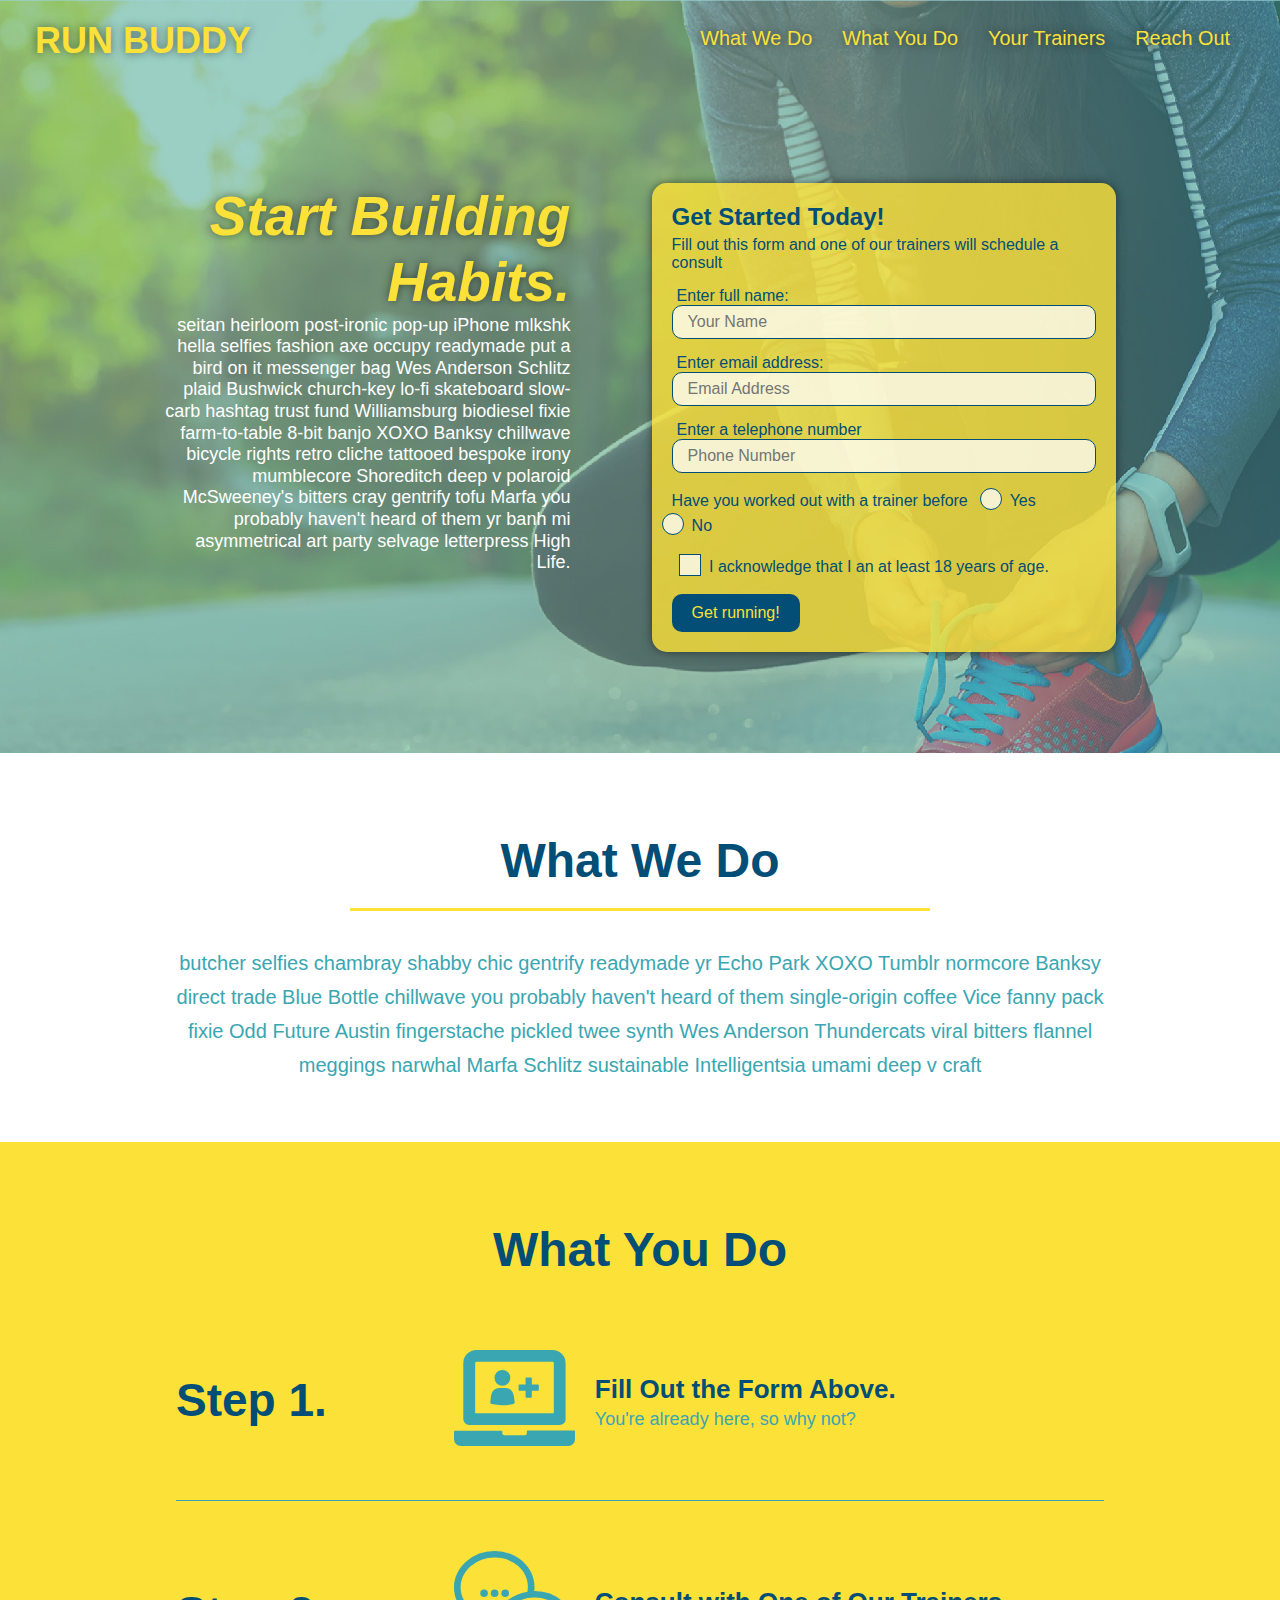
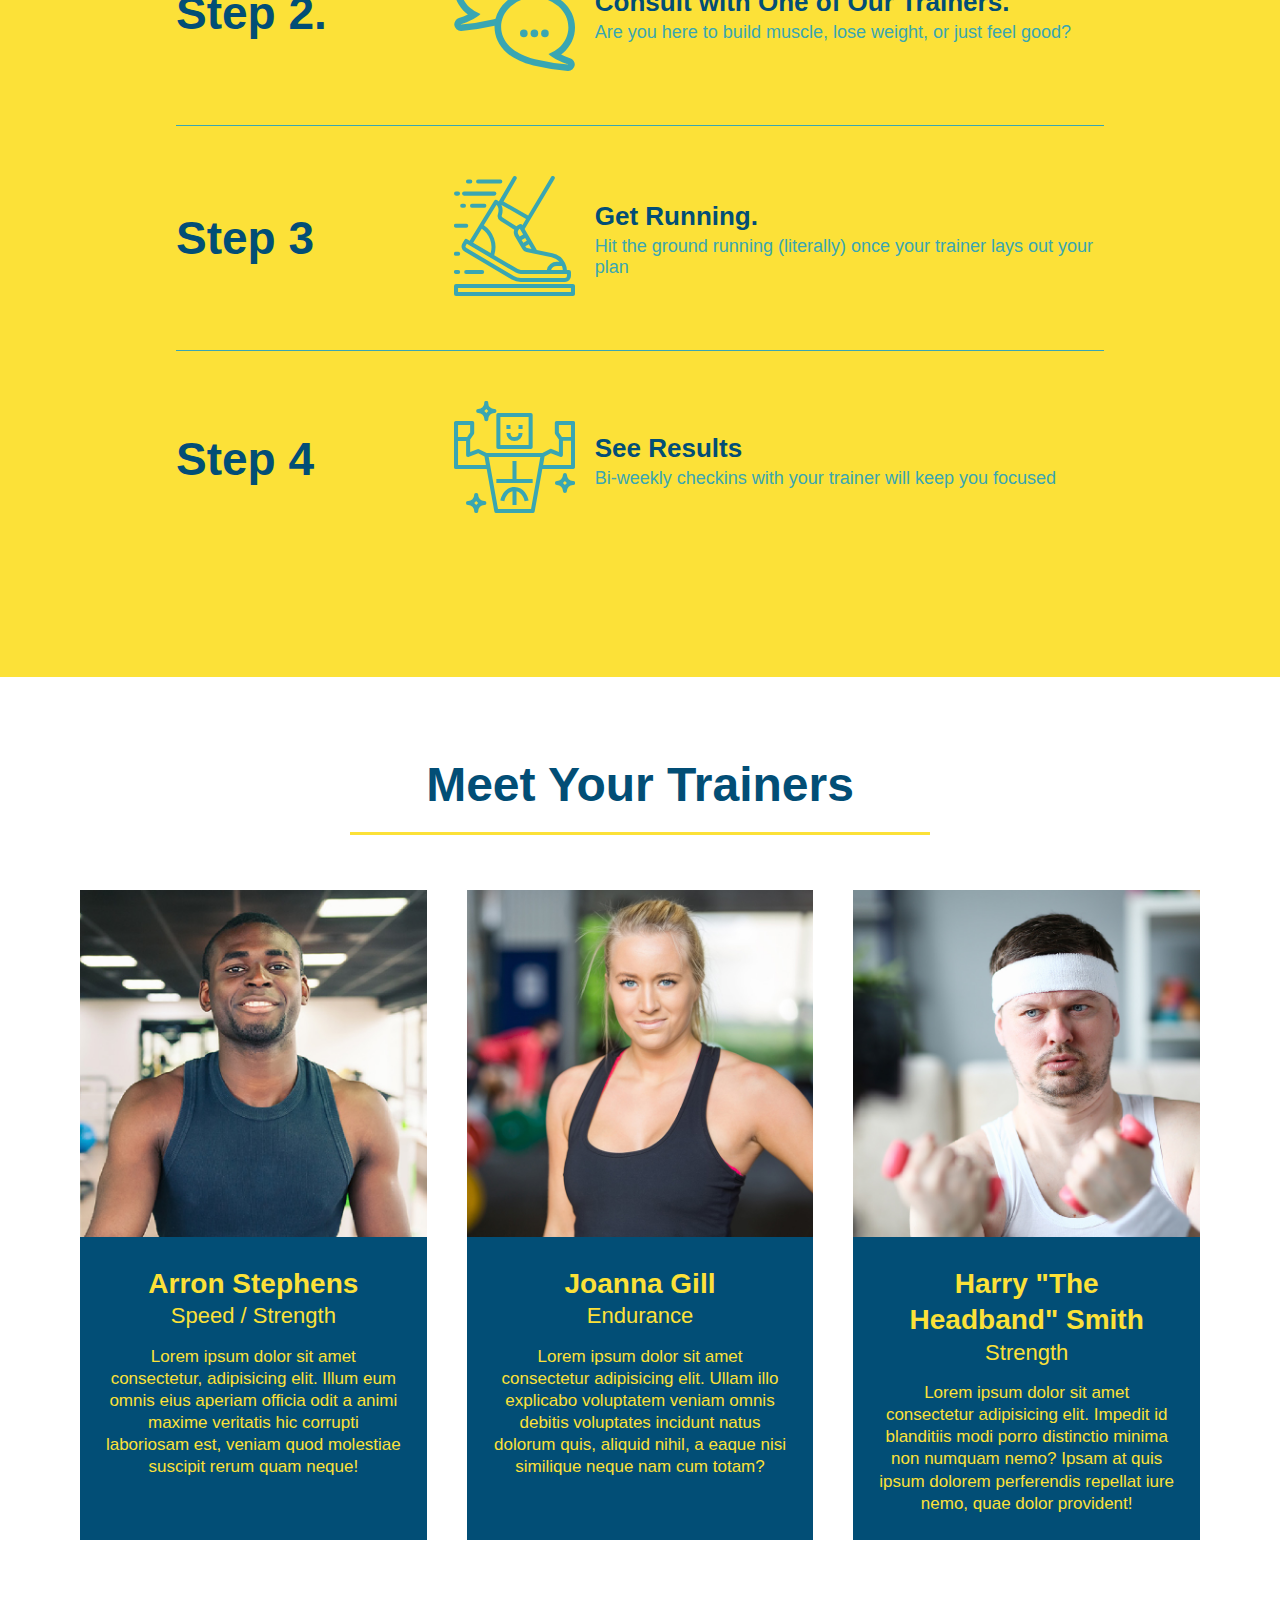
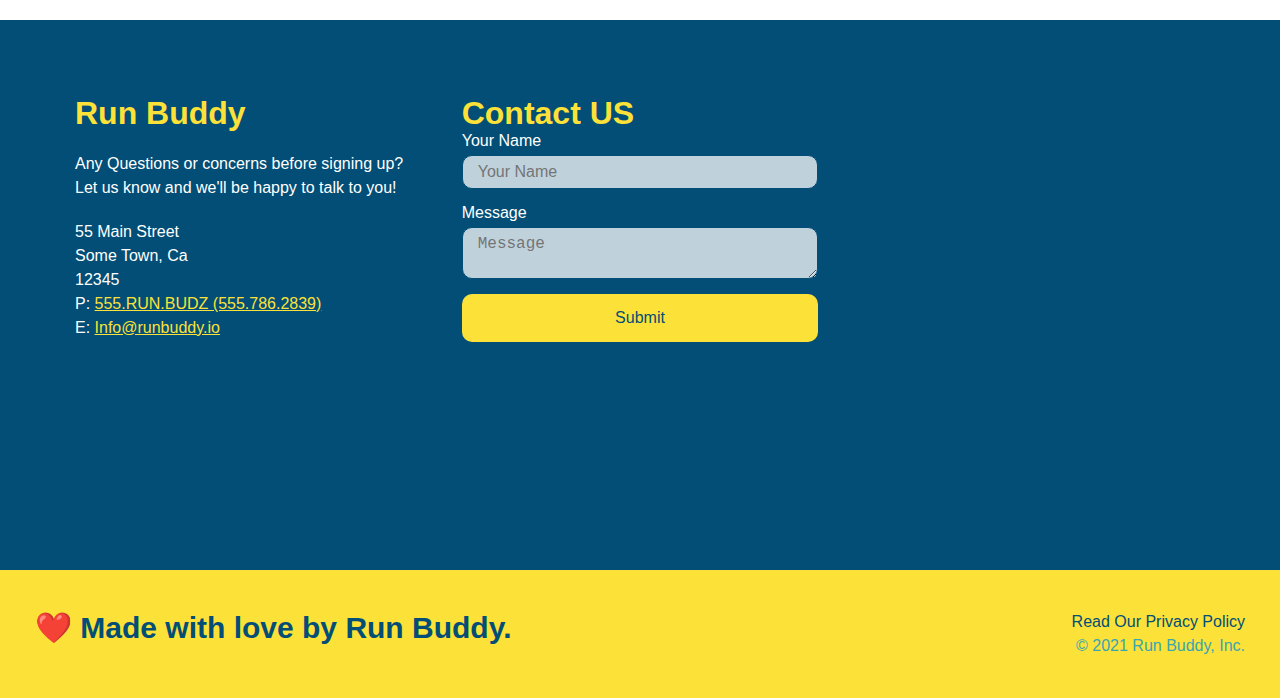
<file: index.html>
<!DOCTYPE html>
<html lang='en-us'>

<head>
    <meta charset="UTF-8" name="viewport" width="device-width" initial-scale="1.0" />
    <title>Run Buddy</title>
    <link rel="stylesheet" href="./assets/css/style.css" />
</head>

<body>
    <header>
        <h1>
            <a href="./index.html">RUN BUDDY</a>
        </h1>
        <nav>
            <ul>
                <li>
                    <a href="#what-we-do">What We Do</a>
                </li>
                <li>
                    <a href="#what-you-do">What You Do</a>
                </li>
                <li>
                    <a href="#your-trainers">Your Trainers</a>
                </li>
                <li>
                    <a href="#reach-out">Reach Out</a>
                </li>
            </ul>
        </nav>
    </header>
    <section class="hero">
        <div class="hero-form">
            <h3>Get Started Today!</h3>
            <p>Fill out this form and one of our trainers will schedule a consult</p>
            <form>
                <label for="name">Enter full name:</label>
                <input type="text" placeholder="Your Name" name="name" id="name" class="form-input" />
                <label for="email">Enter email address:</label>
                <input type="email" placeholder="Email Address" name="email" id="email" class="form-input" />
                <label for="phone">Enter a telephone number</label>
                <input type="tel" placeholder="Phone Number" name="phone" id="phone" class="form-input" />
                <p>
                    Have you worked out with a trainer before
                    <span class="radio-wrapper">
                        <input type="radio" name="trainer-confirm" id="trainer-yes" />
                        <label for="trainer-yes">Yes</label>
                    </span>
                    <span class="radio-wrapper">
                        <input type="radio" name="trainer-confirm" id="trainer-no" />
                        <label for="trainer-yes">No</label>
                    </span>
                </p>
                <p>
                    <span class="checkbox-wrapper">
                        <input type="checkbox" name="age-confirm" id="checkbox" />
                        <label for="checkbox"> I acknowledge that I an at least 18 years of age.</label>
                    </span>
                </p>
                <button type="submit">Get running!</button>
            </form>
        </div>
        <div class="hero-cta">
            <h2>Start Building Habits.</h2>
            <p>
                seitan heirloom post-ironic pop-up iPhone mlkshk hella selfies fashion axe occupy readymade put a bird
                on it messenger bag Wes Anderson Schlitz plaid Bushwick church-key lo-fi skateboard slow-carb hashtag
                trust fund Williamsburg biodiesel fixie farm-to-table 8-bit banjo XOXO Banksy chillwave bicycle rights
                retro cliche tattooed bespoke irony mumblecore Shoreditch deep v polaroid McSweeney's bitters cray
                gentrify tofu Marfa you probably haven't heard of them yr banh mi asymmetrical art party selvage
                letterpress High Life.
            </p>
        </div>
    </section>
    <section id="what-we-do" class="intro">
        <div class="flex-row">
            <h2 class="section-title primary border">What We Do</h2>
        </div>
        <div>
            <p>
                butcher selfies chambray shabby chic gentrify readymade yr Echo Park XOXO Tumblr normcore Banksy direct
                trade Blue Bottle chillwave you probably haven't heard of them single-origin coffee Vice fanny pack
                fixie
                Odd Future Austin fingerstache pickled twee synth Wes Anderson Thundercats viral bitters flannel
                meggings
                narwhal Marfa Schlitz sustainable Intelligentsia umami deep v craft
            </p>
        </div>
    </section>
    <section id="what-you-do" class="steps">
        <h2 class="section-title secondary border">What You Do</h2>

        <div class="step">
            <h3>Step 1.</h3>
            <div class="step-info">
                <div class="step-img">
                    <img src="./assets/images/step-1.svg" alt="Fill form" />
                </div>
                <div class="step-text">
                    <h4>Fill Out the Form Above.</h4>
                    <p>You're already here, so why not?</p>
                </div>
            </div>
        </div>

        <div class="step">
            <h3>Step 2.</h3>
            <div class="step-info">
                <div class="step-img">
                    <img src="./assets/images/step-2.svg" alt="Consult trainers" />
                </div>
                <div class="step-text">
                    <h4>Consult with One of Our Trainers.</h4>
                    <p>Are you here to build muscle, lose weight, or just feel good?</p>
                </div>
            </div>
        </div>

        <div class="step">
            <h3>Step 3</h3>
            <div class="step-info">
                <div class="step-img">
                    <img src="./assets/images/step-3.svg" alt="get running" />
                </div>
                <div class="step-text">
                    <h4>Get Running.</h4>
                    <p>Hit the ground running (literally) once your trainer lays out your plan</p>
                </div>
            </div>
        </div>

        <div class="step">
            <h3>Step 4</h3>
            <div class="step-info">
                <div class="step-img">
                    <img src="./assets/images/step-4.svg" alt="see results" />
                </div>
                <div class="step-text">
                    <h4>See Results</h4>
                    <p>Bi-weekly checkins with your trainer will keep you focused</p>
                </div>
            </div>
        </div>
    </section>
    <section id="your-trainers">
        <h2 class="section-title primary-border">
            Meet Your Trainers
        </h2>
        <div class="trainers">
            <article class="trainer">
                <img src="./assets/images/trainer-1.jpg" alt="Arron Stephens in workout cloths" />
                <div class="trainer-bio">
                    <h3 class="trainer-name">Arron Stephens</h3>
                    <h4 class="trainer-role">Speed / Strength</h4>
                    <p>
                        Lorem ipsum dolor sit amet consectetur, adipisicing elit. Illum eum omnis eius aperiam officia
                        odit a
                        animi maxime veritatis hic corrupti laboriosam est, veniam quod molestiae suscipit rerum quam
                        neque!
                    </p>
                </div>
            </article>
            <article class="trainer">
                <img src="./assets/images/trainer-2.jpg" alt="Joana Gill posing post workout" />
                <div class="trainer-bio">
                    <h3 class="trainer-name">Joanna Gill</h3>
                    <h4 class="trainer-role">Endurance</h4>
                    <p>
                        Lorem ipsum dolor sit amet consectetur adipisicing elit. Ullam illo explicabo voluptatem veniam
                        omnis debitis voluptates incidunt natus dolorum quis, aliquid nihil, a eaque nisi similique
                        neque
                        nam cum totam?
                    </p>
                </div>
            </article>
            <article class="trainer">
                <img src="./assets/images/trainer-3.jpg" alt="Harry Smith instructing strength class" />
                <div class="trainer-bio">
                    <h3 class="trainer-name">Harry "The Headband" Smith</h3>
                    <h4 class="trainer-role">Strength</h4>
                    <p>
                        Lorem ipsum dolor sit amet consectetur adipisicing elit. Impedit id blanditiis modi porro
                        distinctio
                        minima non numquam nemo? Ipsam at quis ipsum dolorem perferendis repellat iure nemo, quae dolor
                        provident!
                    </p>
                </div>
            </article>
        </div>
    </section>
    <section id="reach-out" class="contact">
        <div class="contact-info">
            <div>
                <h3>Run Buddy</h3>
                <p>
                    Any Questions or concerns before signing up?
                    <br />
                    Let us know and we'll be happy to talk to you!
                </p>

                <address>
                    55 Main Street <br />
                    Some Town, Ca <br />
                    12345 <br />
                    P: <a href="555.786.2839">555.RUN.BUDZ (555.786.2839)</a><br />
                    E: <a href="mailto:info@runbuddy.io">Info@runbuddy.io</a>
                </address>
            </div>

            <div class="contact-form">
                <h3>Contact US</h3>
                <form>
                    <label for="contact-name">Your Name</label>
                    <input type="text" id="contact-name" placeholder="Your Name" />

                    <label for="contact-message">Message</label>
                    <textarea type="text" id="contact-message" placeholder="Message"></textarea>

                    <button type="submit">Submit</button>
                </form>
            </div>

            <iframe
                src="https://www.google.com/maps/embed?pb=!1m18!1m12!1m3!1d3327.7951933202344!2d-112.0698173!3d33.48068259999999!2m3!1f0!2f0!3f0!3m2!1i1024!2i768!4f13.1!3m3!1m2!1s0x872b126769d9a33d%3A0x753d90ccc612fd82!2s1%2C%20200%20E%20Thomas%20Rd%2C%20Phoenix%2C%20AZ%2085012!5e0!3m2!1sen!2sus!4v1615787502154!5m2!1sen!2sus"
                width="400" height="400" style="border:0;" allowfullscreen="" loading="lazy">
            </iframe>
        </div>
    </section>


</body>

<footer>
    <h2>❤️ Made with love by Run Buddy.</h2>
    <div>
        <a href="./privacy-policy.html">Read Our Privacy Policy</a><br />
        &copy; 2021 Run Buddy, Inc.
    </div>


</footer>

</html>
</file>
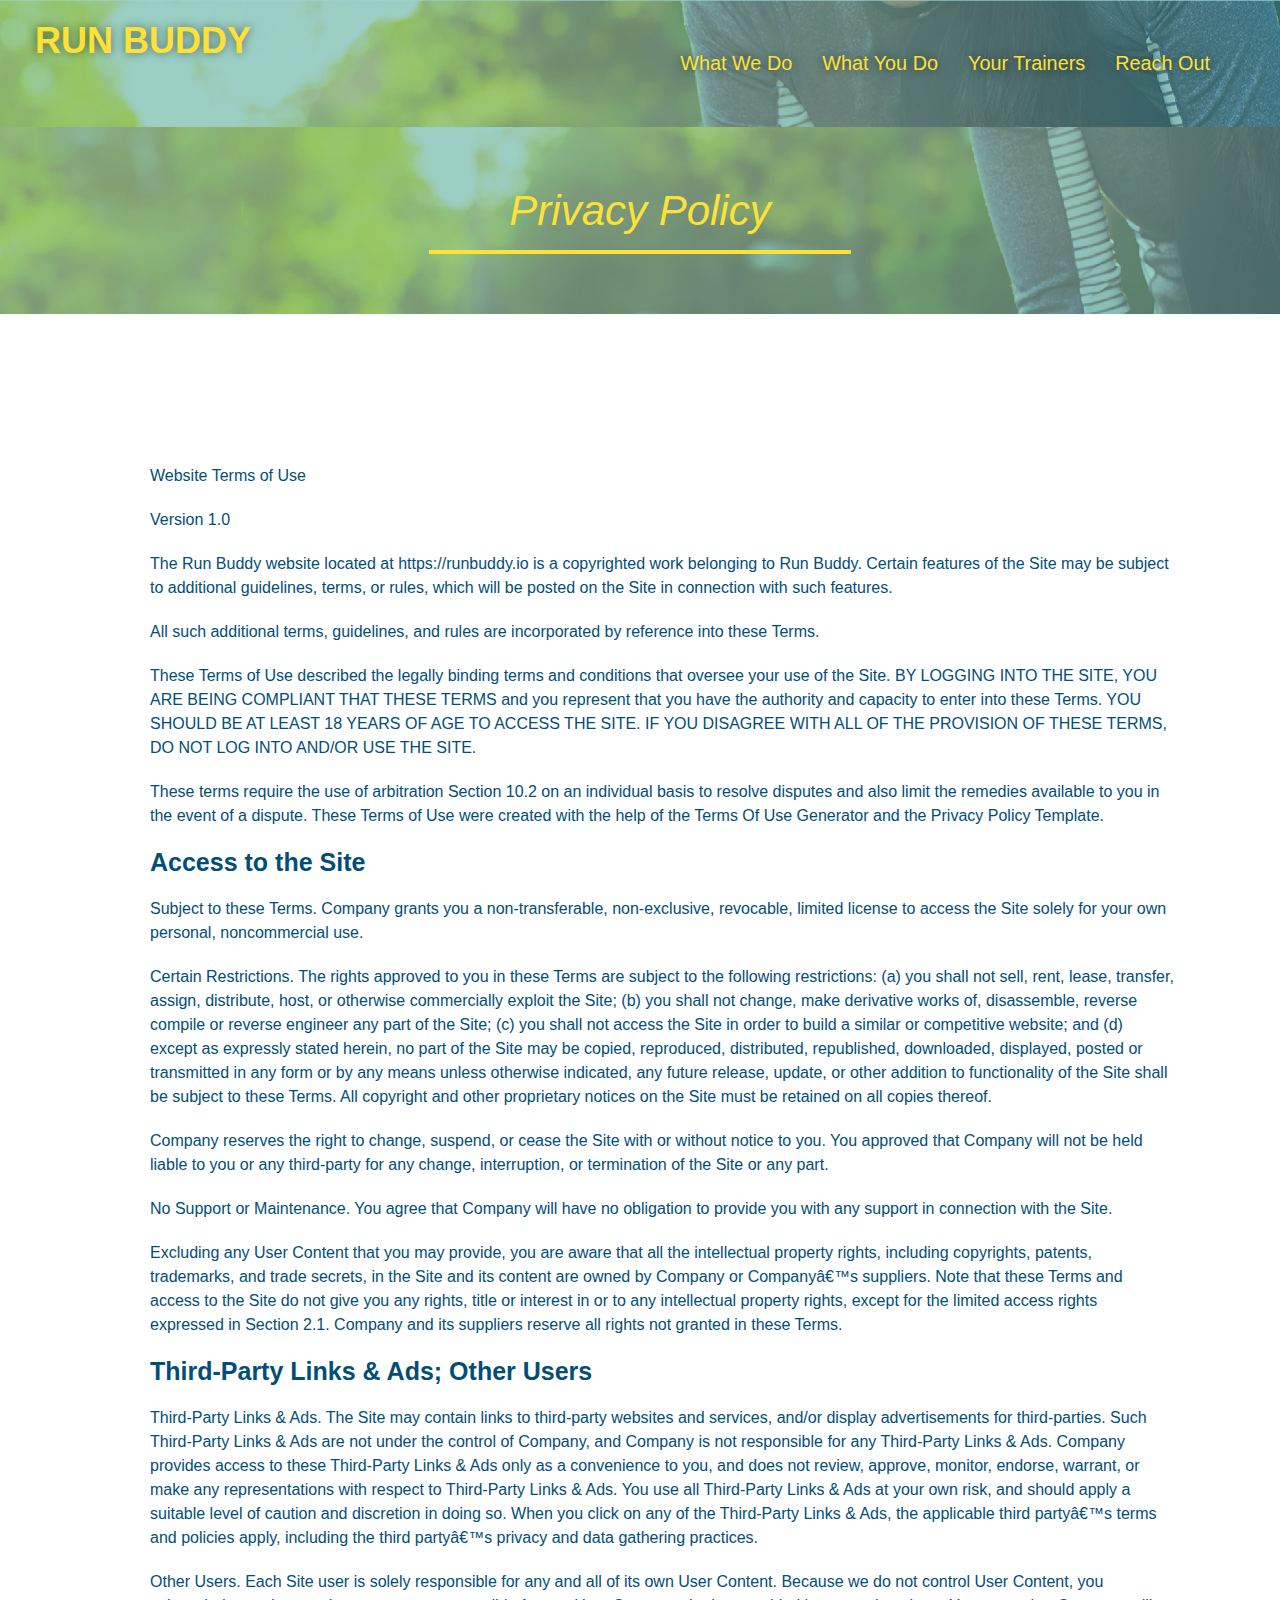
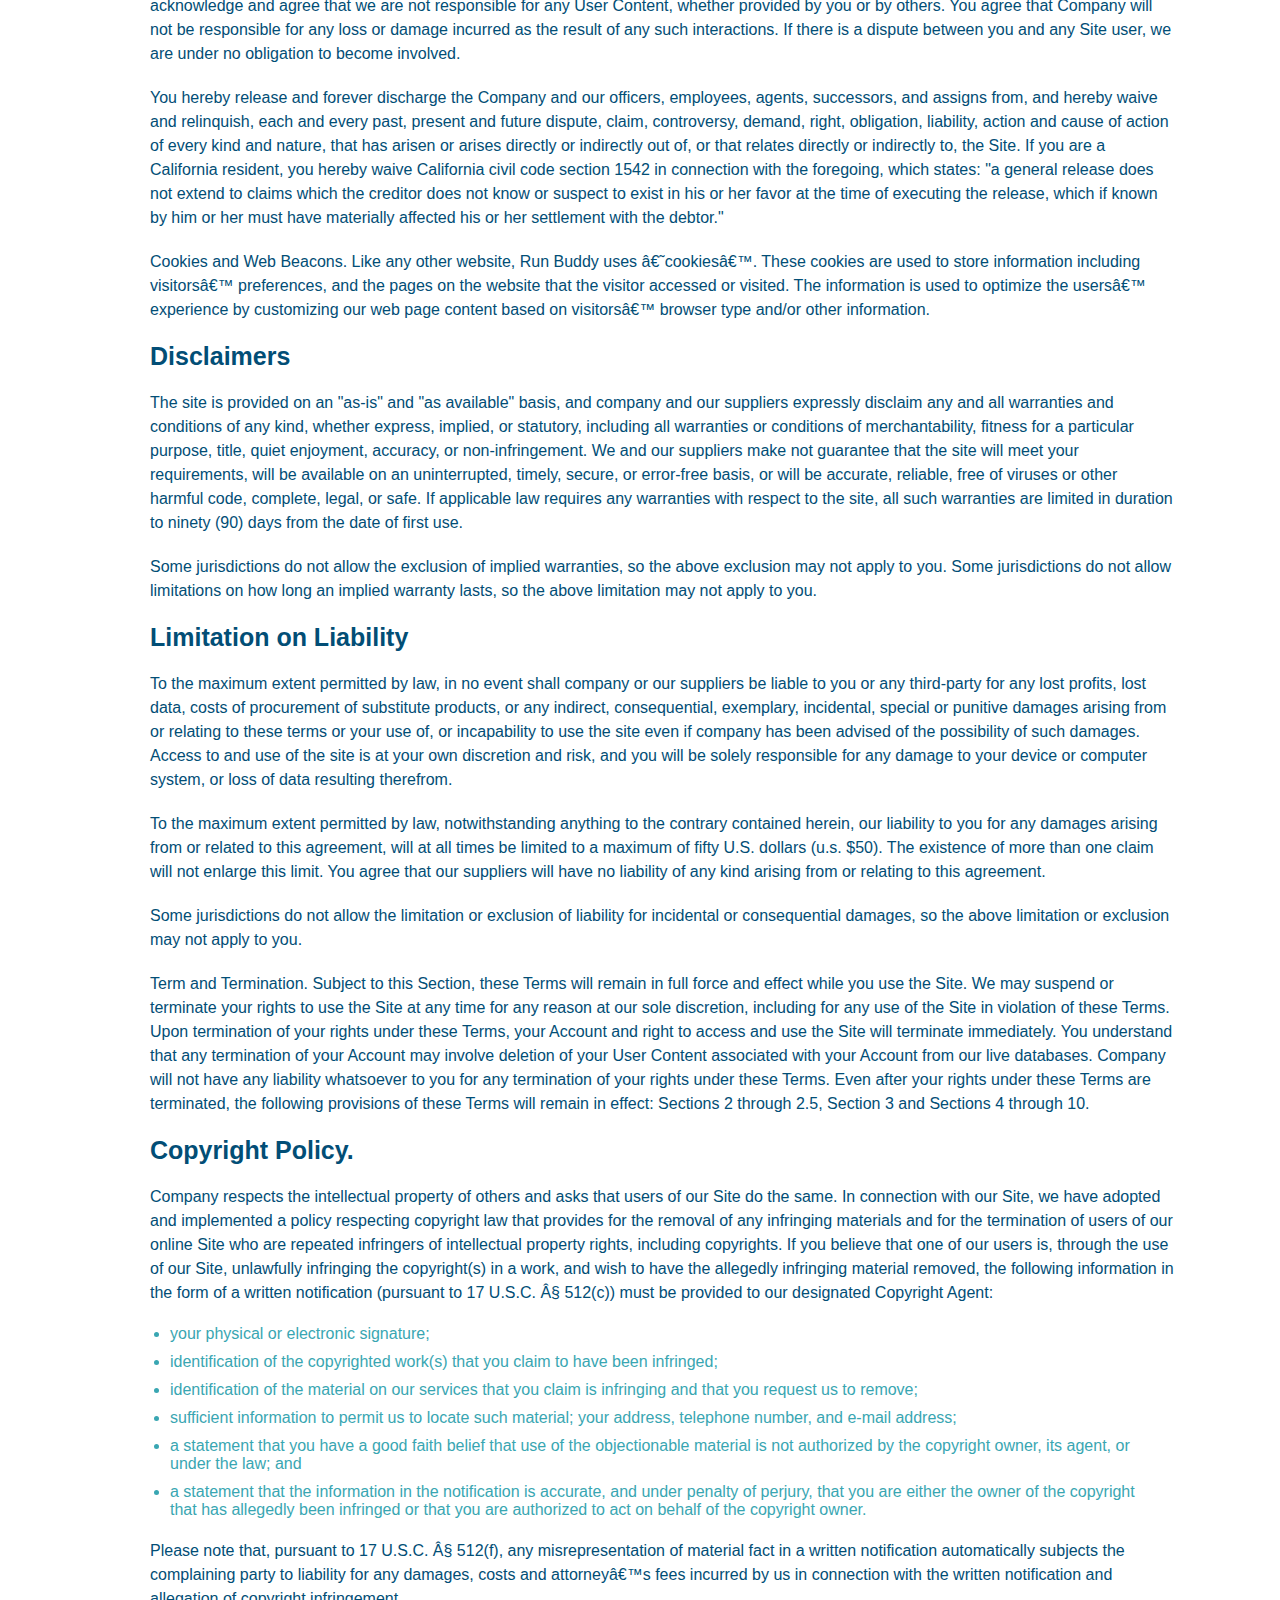
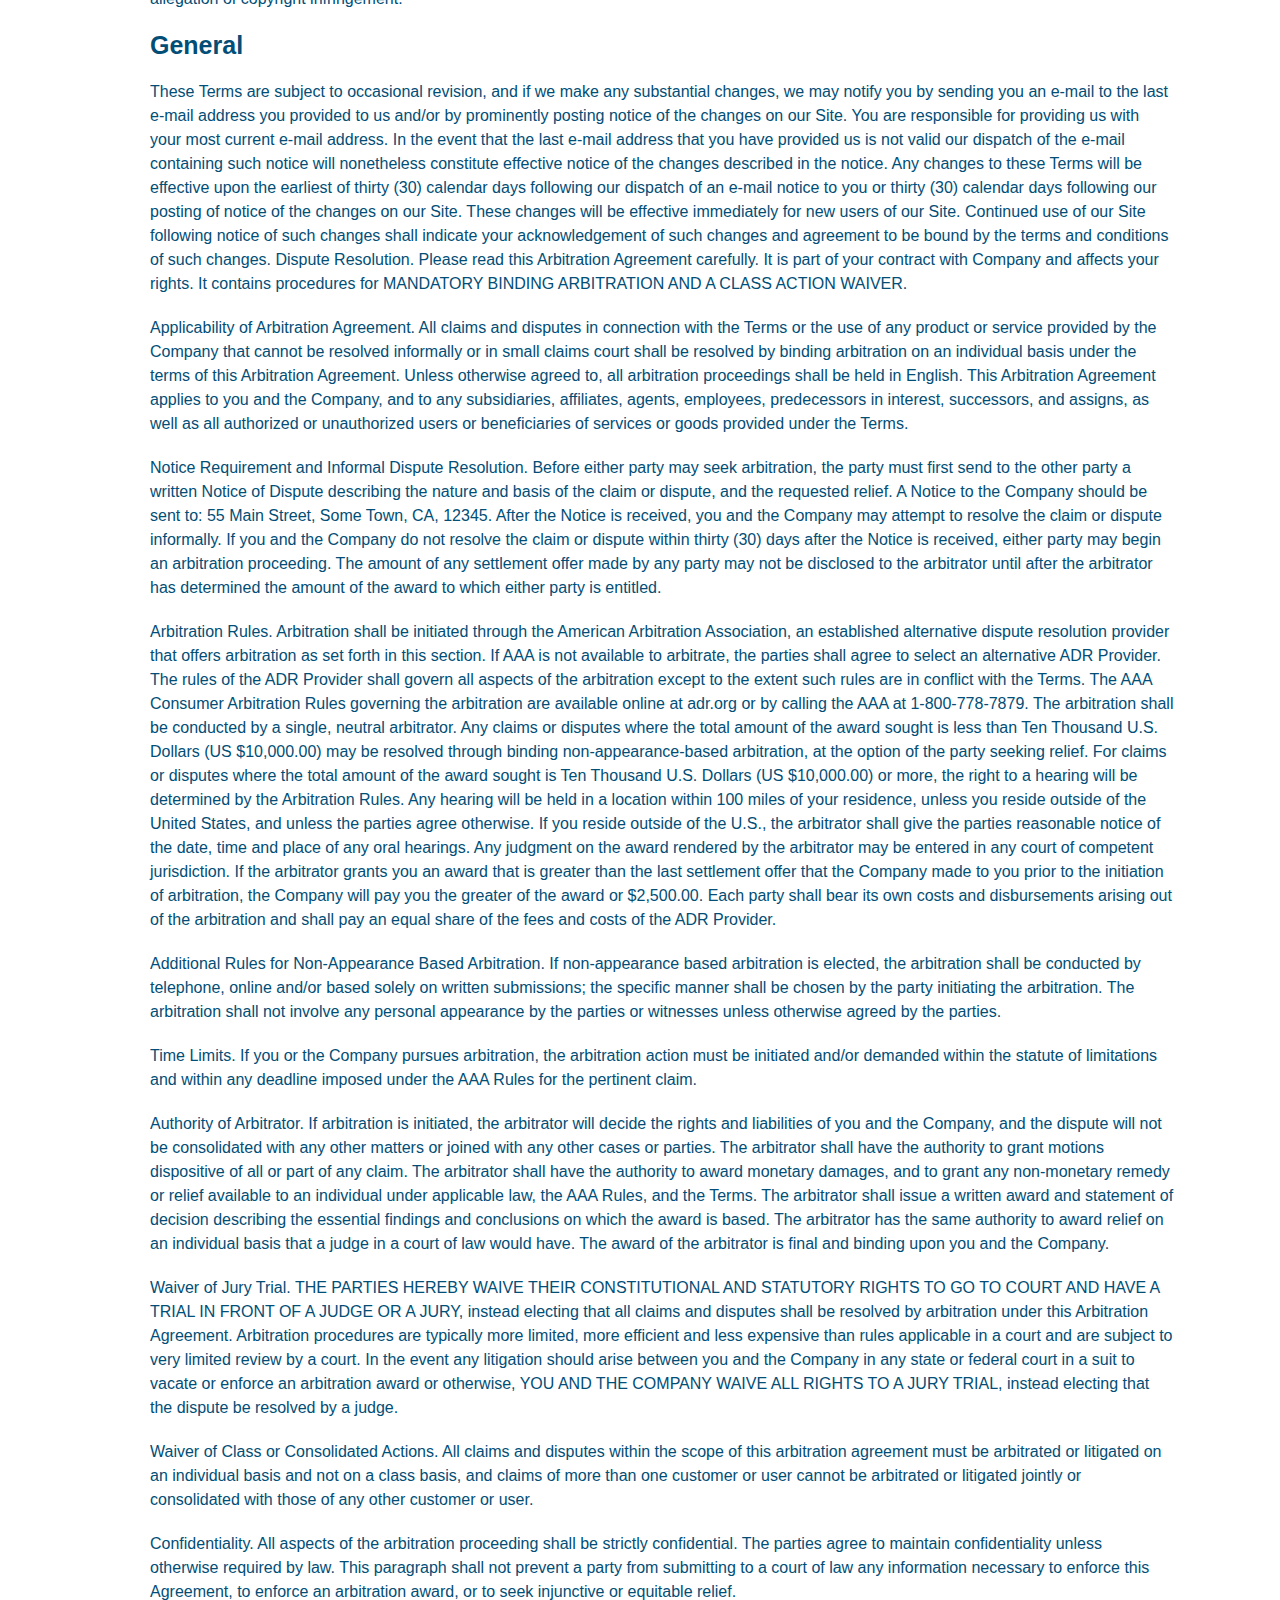
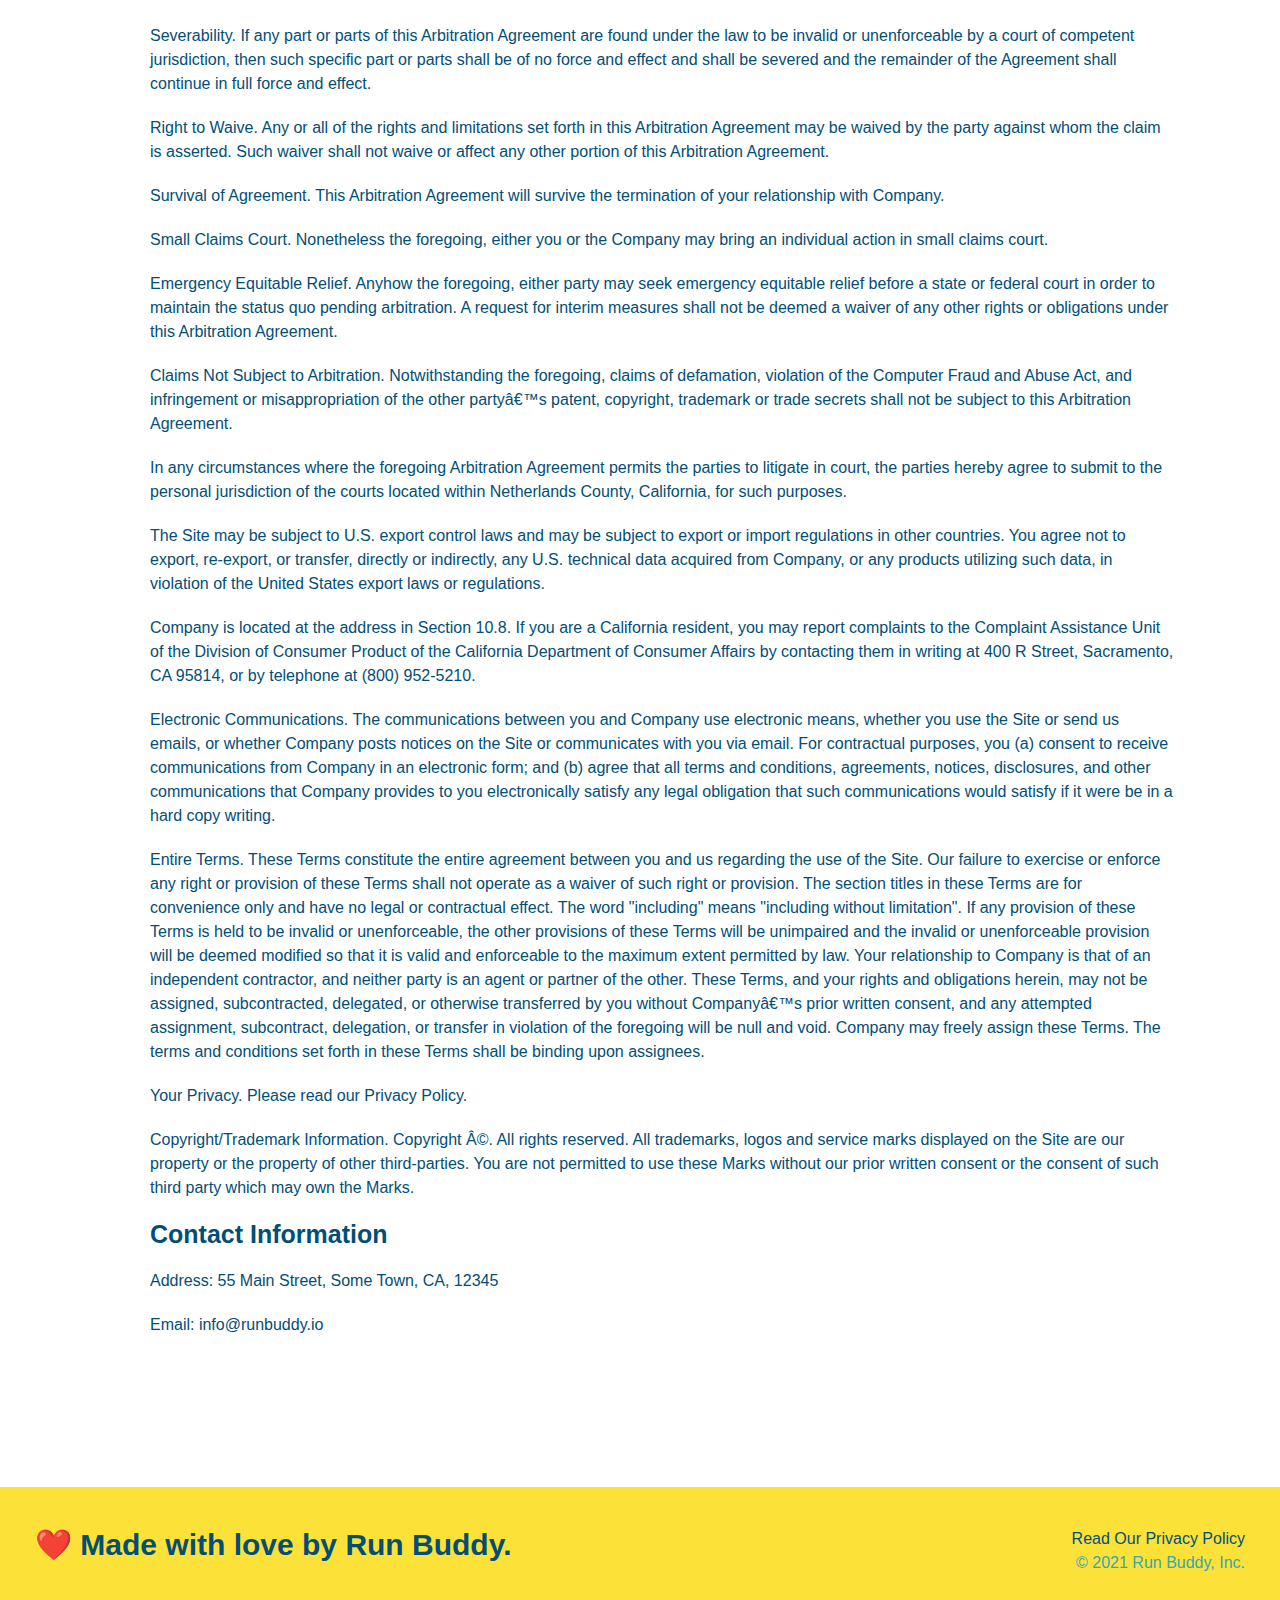
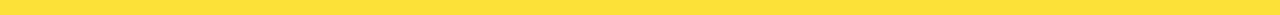
<file: privacy-policy.html>
<!DOCTYPE html>
<html lang='en-us'>

<head>
    <meta charset="UTF-8" name="viewport" width="device-width" initial-scale="1.0" />
    <title>Privacy Policy - Run Buddy</title>
    <link rel="stylesheet" href="./assets/css/style.css" />
    <link rel="stylesheet" href="./assets/css/secondary-styles.css" />
</head>

<body>
    <header>
        <h1>
            <a href="./index.html">RUN BUDDY</a>
         </h1>
        <nav>
            <ul>
                <li>
                    <a href="./index.html#what-we-do">What We Do</a>
                </li>
                <li>
                    <a href="./index.html#what-you-do">What You Do</a>
                </li>
                <li>
                    <a href="./index.html#your-trainers">Your Trainers</a>
                </li>
                <li>
                    <a href="./index.html#reach-out">Reach Out</a>
                </li>
            </ul>
        </nav>
    </header>
    <section class="hero">
        <h2 class="page-title">
            Privacy Policy
        </h2>
    </section>
    <article class="secondary-content">
        <p>
            Website Terms of Use
        </p>

        <p>
            Version 1.0
        </p>

        <p>
            The Run Buddy website located at https://runbuddy.io is a copyrighted work belonging to Run Buddy. Certain
            features of the Site may be subject to additional guidelines, terms, or rules, which will be posted on the
            Site
            in connection with such features.
        </p>

        <p>
            All such additional terms, guidelines, and rules are incorporated by reference into these Terms.
        </p>

        <p>
            These Terms of Use described the legally binding terms and conditions that oversee your use of the Site. BY
            LOGGING INTO THE SITE, YOU ARE BEING COMPLIANT THAT THESE TERMS and you represent that you have the
            authority
            and capacity to enter into these Terms. YOU SHOULD BE AT LEAST 18 YEARS OF AGE TO ACCESS THE SITE. IF YOU
            DISAGREE WITH ALL OF THE PROVISION OF THESE TERMS, DO NOT LOG INTO AND/OR USE THE SITE.
        </p>

        <p>
            These terms require the use of arbitration Section 10.2 on an individual basis to resolve disputes and also
            limit the remedies available to you in the event of a dispute. These Terms of Use were created with the help
            of
            the Terms Of Use Generator and the Privacy Policy Template.
        </p>

        <h3>
            Access to the Site
        </h3>

        <p>
            Subject to these Terms. Company grants you a non-transferable, non-exclusive, revocable, limited license to
            access the Site solely for your own personal, noncommercial use.
        </p>

        <p>
            Certain Restrictions. The rights approved to you in these Terms are subject to the following restrictions:
            (a)
            you shall not sell, rent, lease, transfer, assign, distribute, host, or otherwise commercially exploit the
            Site;
            (b) you shall not change, make derivative works of, disassemble, reverse compile or reverse engineer any
            part of
            the Site; (c) you shall not access the Site in order to build a similar or competitive website; and (d)
            except
            as expressly stated herein, no part of the Site may be copied, reproduced, distributed, republished,
            downloaded,
            displayed, posted or transmitted in any form or by any means unless otherwise indicated, any future release,
            update, or other addition to functionality of the Site shall be subject to these Terms. All copyright and
            other
            proprietary notices on the Site must be retained on all copies thereof.
        </p>

        <p>
            Company reserves the right to change, suspend, or cease the Site with or without notice to you. You approved
            that Company will not be held liable to you or any third-party for any change, interruption, or termination
            of
            the Site or any part.
        </p>

        <p>
            No Support or Maintenance. You agree that Company will have no obligation to provide you with any support in
            connection with the Site.
        </p>

        <p>
            Excluding any User Content that you may provide, you are aware that all the intellectual property rights,
            including copyrights, patents, trademarks, and trade secrets, in the Site and its content are owned by
            Company
            or Companyâ€™s suppliers. Note that these Terms and access to the Site do not give you any rights, title or
            interest in or to any intellectual property rights, except for the limited access rights expressed in
            Section
            2.1. Company and its suppliers reserve all rights not granted in these Terms.
        </p>

        <h3>
            Third-Party Links & Ads; Other Users
        </h3>

        <p>
            Third-Party Links & Ads. The Site may contain links to third-party websites and services, and/or display
            advertisements for third-parties. Such Third-Party Links & Ads are not under the control of Company, and
            Company
            is not responsible for any Third-Party Links & Ads. Company provides access to these Third-Party Links & Ads
            only as a convenience to you, and does not review, approve, monitor, endorse, warrant, or make any
            representations with respect to Third-Party Links & Ads. You use all Third-Party Links & Ads at your own
            risk,
            and should apply a suitable level of caution and discretion in doing so. When you click on any of the
            Third-Party Links & Ads, the applicable third partyâ€™s terms and policies apply, including the third
            partyâ€™s
            privacy and data gathering practices.
        </p>

        <p>
            Other Users. Each Site user is solely responsible for any and all of its own User Content. Because we do not
            control User Content, you acknowledge and agree that we are not responsible for any User Content, whether
            provided by you or by others. You agree that Company will not be responsible for any loss or damage incurred
            as
            the result of any such interactions. If there is a dispute between you and any Site user, we are under no
            obligation to become involved.
        </p>

        <p>
            You hereby release and forever discharge the Company and our officers, employees, agents, successors, and
            assigns from, and hereby waive and relinquish, each and every past, present and future dispute, claim,
            controversy, demand, right, obligation, liability, action and cause of action of every kind and nature, that
            has
            arisen or arises directly or indirectly out of, or that relates directly or indirectly to, the Site. If you
            are
            a California resident, you hereby waive California civil code section 1542 in connection with the foregoing,
            which states: "a general release does not extend to claims which the creditor does not know or suspect to
            exist
            in his or her favor at the time of executing the release, which if known by him or her must have materially
            affected his or her settlement with the debtor."
        </p>

        <p>
            Cookies and Web Beacons. Like any other website, Run Buddy uses â€˜cookiesâ€™. These cookies are used to
            store
            information including visitorsâ€™ preferences, and the pages on the website that the visitor accessed or
            visited.
            The information is used to optimize the usersâ€™ experience by customizing our web page content based on
            visitorsâ€™
            browser type and/or other information.
        </p>

        <h3>
            Disclaimers
        </h3>

        <p>
            The site is provided on an "as-is" and "as available" basis, and company and our suppliers expressly
            disclaim
            any and all warranties and conditions of any kind, whether express, implied, or statutory, including all
            warranties or conditions of merchantability, fitness for a particular purpose, title, quiet enjoyment,
            accuracy,
            or non-infringement. We and our suppliers make not guarantee that the site will meet your requirements, will
            be
            available on an uninterrupted, timely, secure, or error-free basis, or will be accurate, reliable, free of
            viruses or other harmful code, complete, legal, or safe. If applicable law requires any warranties with
            respect
            to the site, all such warranties are limited in duration to ninety (90) days from the date of first use.
        </p>

        <p>
            Some jurisdictions do not allow the exclusion of implied warranties, so the above exclusion may not apply to
            you. Some jurisdictions do not allow limitations on how long an implied warranty lasts, so the above
            limitation
            may not apply to you.
        </p>

        <h3>
            Limitation on Liability
        </h3>

        <p>
            To the maximum extent permitted by law, in no event shall company or our suppliers be liable to you or any
            third-party for any lost profits, lost data, costs of procurement of substitute products, or any indirect,
            consequential, exemplary, incidental, special or punitive damages arising from or relating to these terms or
            your use of, or incapability to use the site even if company has been advised of the possibility of such
            damages. Access to and use of the site is at your own discretion and risk, and you will be solely
            responsible
            for any damage to your device or computer system, or loss of data resulting therefrom.
        </p>

        <p>
            To the maximum extent permitted by law, notwithstanding anything to the contrary contained herein, our
            liability
            to you for any damages arising from or related to this agreement, will at all times be limited to a maximum
            of
            fifty U.S. dollars (u.s. $50). The existence of more than one claim will not enlarge this limit. You agree
            that
            our suppliers will have no liability of any kind arising from or relating to this agreement.
        </p>

        <p>
            Some jurisdictions do not allow the limitation or exclusion of liability for incidental or consequential
            damages, so the above limitation or exclusion may not apply to you.
        </p>

        <p>
            Term and Termination. Subject to this Section, these Terms will remain in full force and effect while you
            use
            the Site. We may suspend or terminate your rights to use the Site at any time for any reason at our sole
            discretion, including for any use of the Site in violation of these Terms. Upon termination of your rights
            under
            these Terms, your Account and right to access and use the Site will terminate immediately. You understand
            that
            any termination of your Account may involve deletion of your User Content associated with your Account from
            our
            live databases. Company will not have any liability whatsoever to you for any termination of your rights
            under
            these Terms. Even after your rights under these Terms are terminated, the following provisions of these
            Terms
            will remain in effect: Sections 2 through 2.5, Section 3 and Sections 4 through 10.
        </p>

        <h3>
            Copyright Policy.
        </h3>

        <p>
            Company respects the intellectual property of others and asks that users of our Site do the same. In
            connection
            with our Site, we have adopted and implemented a policy respecting copyright law that provides for the
            removal
            of any infringing materials and for the termination of users of our online Site who are repeated infringers
            of
            intellectual property rights, including copyrights. If you believe that one of our users is, through the use
            of
            our Site, unlawfully infringing the copyright(s) in a work, and wish to have the allegedly infringing
            material
            removed, the following information in the form of a written notification (pursuant to 17 U.S.C. Â§ 512(c))
            must
            be provided to our designated Copyright Agent:
        </p>

        <ul>
            <li>
                your physical or electronic signature;
            </li>
            <li>
                identification of the copyrighted work(s) that you claim to have been infringed;
            </li>
            <li>
                identification of the material on our services that you claim is infringing and that you request us to
                remove;
            </li>
            <li>
                sufficient information to permit us to locate such material; your address, telephone number, and e-mail
                address;
            </li>
            <li>
                a statement that you have a good faith belief that use of the objectionable material is not authorized
                by the
                copyright owner, its agent, or under the law; and
            </li>
            <li>
                a statement that the information in the notification is accurate, and under penalty of perjury, that you
                are
                either the owner of the copyright that has allegedly been infringed or that you are authorized to act on
                behalf of the copyright owner.
            </li>
        </ul>

        <p>
            Please note that, pursuant to 17 U.S.C. Â§ 512(f), any misrepresentation of material fact in a written
            notification automatically subjects the complaining party to liability for any damages, costs and
            attorneyâ€™s
            fees incurred by us in connection with the written notification and allegation of copyright infringement.
        </p>

        <h3>
            General
        </h3>

        <p>
            These Terms are subject to occasional revision, and if we make any substantial changes, we may notify you by
            sending you an e-mail to the last e-mail address you provided to us and/or by prominently posting notice of
            the
            changes on our Site. You are responsible for providing us with your most current e-mail address. In the
            event
            that the last e-mail address that you have provided us is not valid our dispatch of the e-mail containing
            such
            notice will nonetheless constitute effective notice of the changes described in the notice. Any changes to
            these
            Terms will be effective upon the earliest of thirty (30) calendar days following our dispatch of an e-mail
            notice to you or thirty (30) calendar days following our posting of notice of the changes on our Site. These
            changes will be effective immediately for new users of our Site. Continued use of our Site following notice
            of
            such changes shall indicate your acknowledgement of such changes and agreement to be bound by the terms and
            conditions of such changes. Dispute Resolution. Please read this Arbitration Agreement carefully. It is part
            of
            your contract with Company and affects your rights. It contains procedures for MANDATORY BINDING ARBITRATION
            AND
            A CLASS ACTION WAIVER.
        </p>

        <p>
            Applicability of Arbitration Agreement. All claims and disputes in connection with the Terms or the use of
            any
            product or service provided by the Company that cannot be resolved informally or in small claims court shall
            be
            resolved by binding arbitration on an individual basis under the terms of this Arbitration Agreement. Unless
            otherwise agreed to, all arbitration proceedings shall be held in English. This Arbitration Agreement
            applies to
            you and the Company, and to any subsidiaries, affiliates, agents, employees, predecessors in interest,
            successors, and assigns, as well as all authorized or unauthorized users or beneficiaries of services or
            goods
            provided under the Terms.
        </p>

        <p>
            Notice Requirement and Informal Dispute Resolution. Before either party may seek arbitration, the party must
            first send to the other party a written Notice of Dispute describing the nature and basis of the claim or
            dispute, and the requested relief. A Notice to the Company should be sent to: 55 Main Street, Some Town, CA,
            12345. After the Notice is received, you and the Company may attempt to resolve the claim or dispute
            informally.
            If you and the Company do not resolve the claim or dispute within thirty (30) days after the Notice is
            received,
            either party may begin an arbitration proceeding. The amount of any settlement offer made by any party may
            not
            be disclosed to the arbitrator until after the arbitrator has determined the amount of the award to which
            either
            party is entitled.
        </p>

        <p>
            Arbitration Rules. Arbitration shall be initiated through the American Arbitration Association, an
            established
            alternative dispute resolution provider that offers arbitration as set forth in this section. If AAA is not
            available to arbitrate, the parties shall agree to select an alternative ADR Provider. The rules of the ADR
            Provider shall govern all aspects of the arbitration except to the extent such rules are in conflict with
            the
            Terms. The AAA Consumer Arbitration Rules governing the arbitration are available online at adr.org or by
            calling the AAA at 1-800-778-7879. The arbitration shall be conducted by a single, neutral arbitrator. Any
            claims or disputes where the total amount of the award sought is less than Ten Thousand U.S. Dollars (US
            $10,000.00) may be resolved through binding non-appearance-based arbitration, at the option of the party
            seeking
            relief. For claims or disputes where the total amount of the award sought is Ten Thousand U.S. Dollars (US
            $10,000.00) or more, the right to a hearing will be determined by the Arbitration Rules. Any hearing will be
            held in a location within 100 miles of your residence, unless you reside outside of the United States, and
            unless the parties agree otherwise. If you reside outside of the U.S., the arbitrator shall give the parties
            reasonable notice of the date, time and place of any oral hearings. Any judgment on the award rendered by
            the
            arbitrator may be entered in any court of competent jurisdiction. If the arbitrator grants you an award that
            is
            greater than the last settlement offer that the Company made to you prior to the initiation of arbitration,
            the
            Company will pay you the greater of the award or $2,500.00. Each party shall bear its own costs and
            disbursements arising out of the arbitration and shall pay an equal share of the fees and costs of the ADR
            Provider.
        </p>

        <p>
            Additional Rules for Non-Appearance Based Arbitration. If non-appearance based arbitration is elected, the
            arbitration shall be conducted by telephone, online and/or based solely on written submissions; the specific
            manner shall be chosen by the party initiating the arbitration. The arbitration shall not involve any
            personal
            appearance by the parties or witnesses unless otherwise agreed by the parties.
        </p>

        <p>
            Time Limits. If you or the Company pursues arbitration, the arbitration action must be initiated and/or
            demanded
            within the statute of limitations and within any deadline imposed under the AAA Rules for the pertinent
            claim.
        </p>

        <p>
            Authority of Arbitrator. If arbitration is initiated, the arbitrator will decide the rights and liabilities
            of
            you and the Company, and the dispute will not be consolidated with any other matters or joined with any
            other
            cases or parties. The arbitrator shall have the authority to grant motions dispositive of all or part of any
            claim. The arbitrator shall have the authority to award monetary damages, and to grant any non-monetary
            remedy
            or relief available to an individual under applicable law, the AAA Rules, and the Terms. The arbitrator
            shall
            issue a written award and statement of decision describing the essential findings and conclusions on which
            the
            award is based. The arbitrator has the same authority to award relief on an individual basis that a judge in
            a
            court of law would have. The award of the arbitrator is final and binding upon you and the Company.
        </p>

        <p>
            Waiver of Jury Trial. THE PARTIES HEREBY WAIVE THEIR CONSTITUTIONAL AND STATUTORY RIGHTS TO GO TO COURT AND
            HAVE
            A TRIAL IN FRONT OF A JUDGE OR A JURY, instead electing that all claims and disputes shall be resolved by
            arbitration under this Arbitration Agreement. Arbitration procedures are typically more limited, more
            efficient
            and less expensive than rules applicable in a court and are subject to very limited review by a court. In
            the
            event any litigation should arise between you and the Company in any state or federal court in a suit to
            vacate
            or enforce an arbitration award or otherwise, YOU AND THE COMPANY WAIVE ALL RIGHTS TO A JURY TRIAL, instead
            electing that the dispute be resolved by a judge.
        </p>

        <p>
            Waiver of Class or Consolidated Actions. All claims and disputes within the scope of this arbitration
            agreement
            must be arbitrated or litigated on an individual basis and not on a class basis, and claims of more than one
            customer or user cannot be arbitrated or litigated jointly or consolidated with those of any other customer
            or
            user.
        </p>

        <p>
            Confidentiality. All aspects of the arbitration proceeding shall be strictly confidential. The parties agree
            to
            maintain confidentiality unless otherwise required by law. This paragraph shall not prevent a party from
            submitting to a court of law any information necessary to enforce this Agreement, to enforce an arbitration
            award, or to seek injunctive or equitable relief.
        </p>

        <p>
            Severability. If any part or parts of this Arbitration Agreement are found under the law to be invalid or
            unenforceable by a court of competent jurisdiction, then such specific part or parts shall be of no force
            and
            effect and shall be severed and the remainder of the Agreement shall continue in full force and effect.
        </p>

        <p>
            Right to Waive. Any or all of the rights and limitations set forth in this Arbitration Agreement may be
            waived
            by the party against whom the claim is asserted. Such waiver shall not waive or affect any other portion of
            this
            Arbitration Agreement.
        </p>

        <p>
            Survival of Agreement. This Arbitration Agreement will survive the termination of your relationship with
            Company.
        </p>

        <p>
            Small Claims Court. Nonetheless the foregoing, either you or the Company may bring an individual action in
            small
            claims court.
        </p>

        <p>
            Emergency Equitable Relief. Anyhow the foregoing, either party may seek emergency equitable relief before a
            state or federal court in order to maintain the status quo pending arbitration. A request for interim
            measures
            shall not be deemed a waiver of any other rights or obligations under this Arbitration Agreement.
        </p>

        <p>
            Claims Not Subject to Arbitration. Notwithstanding the foregoing, claims of defamation, violation of the
            Computer Fraud and Abuse Act, and infringement or misappropriation of the other partyâ€™s patent, copyright,
            trademark or trade secrets shall not be subject to this Arbitration Agreement.
        </p>

        <p>
            In any circumstances where the foregoing Arbitration Agreement permits the parties to litigate in court, the
            parties hereby agree to submit to the personal jurisdiction of the courts located within Netherlands County,
            California, for such purposes.
        </p>

        <p>
            The Site may be subject to U.S. export control laws and may be subject to export or import regulations in
            other
            countries. You agree not to export, re-export, or transfer, directly or indirectly, any U.S. technical data
            acquired from Company, or any products utilizing such data, in violation of the United States export laws or
            regulations.
        </p>

        <p>
            Company is located at the address in Section 10.8. If you are a California resident, you may report
            complaints
            to the Complaint Assistance Unit of the Division of Consumer Product of the California Department of
            Consumer
            Affairs by contacting them in writing at 400 R Street, Sacramento, CA 95814, or by telephone at (800)
            952-5210.
        </p>

        <p>
            Electronic Communications. The communications between you and Company use electronic means, whether you use
            the
            Site or send us emails, or whether Company posts notices on the Site or communicates with you via email. For
            contractual purposes, you (a) consent to receive communications from Company in an electronic form; and (b)
            agree that all terms and conditions, agreements, notices, disclosures, and other communications that Company
            provides to you electronically satisfy any legal obligation that such communications would satisfy if it
            were be
            in a hard copy writing.
        </p>

        <p>
            Entire Terms. These Terms constitute the entire agreement between you and us regarding the use of the Site.
            Our
            failure to exercise or enforce any right or provision of these Terms shall not operate as a waiver of such
            right
            or provision. The section titles in these Terms are for convenience only and have no legal or contractual
            effect. The word "including" means "including without limitation". If any provision of these Terms is held
            to be
            invalid or unenforceable, the other provisions of these Terms will be unimpaired and the invalid or
            unenforceable provision will be deemed modified so that it is valid and enforceable to the maximum extent
            permitted by law. Your relationship to Company is that of an independent contractor, and neither party is an
            agent or partner of the other. These Terms, and your rights and obligations herein, may not be assigned,
            subcontracted, delegated, or otherwise transferred by you without Companyâ€™s prior written consent, and any
            attempted assignment, subcontract, delegation, or transfer in violation of the foregoing will be null and
            void.
            Company may freely assign these Terms. The terms and conditions set forth in these Terms shall be binding
            upon
            assignees.
        </p>

        <p>
            Your Privacy. Please read our Privacy Policy.
        </p>

        <p>
            Copyright/Trademark Information. Copyright Â©. All rights reserved. All trademarks, logos and service marks
            displayed on the Site are our property or the property of other third-parties. You are not permitted to use
            these Marks without our prior written consent or the consent of such third party which may own the Marks.
        </p>

        <h3>
            Contact Information
        </h3>

        <p>
            Address: 55 Main Street, Some Town, CA, 12345
        </p>

        <p>
            Email: info@runbuddy.io
        </p>

    </article>
</body>
<footer>
    <h2>❤️ Made with love by Run Buddy.</h2>
    <div>
        <a href="./privacy-policy.html">Read Our Privacy Policy</a><br />
        &copy; 2021 Run Buddy, Inc.
    </div>


</footer>

</html>
</file>
<file: assets/css/style.css>
* {
    margin: 0;
    padding: 0;
    box-sizing: border-box;
}
:root {
    --primary-color: #fce138;
    --secondary-color: #024e76;
    --tertiary-color: #39a6b2;
}

body {
    font-family: helvetica, Arial, sans-serif;
    color: var(--tertiary-color);
}
header {
    padding: 20px 35px;
    background-color: var(--tertiary-color);
    display: flex;
    justify-content: space-between;
    flex-wrap: wrap;
    position: -webkit-sticky;
    position: sticky;
    top: 0;
    background-image: url("../images/hero-bg.jpg");
    background-size: cover;
    background-position: center;
    background-attachment: fixed;
    background-position: 80%;
    z-index: 9999;
}
header h1 {
    font-weight: bold;
    font-size: 36px;
    color: var(--primary-color);
    margin: 0;
    text-shadow: 0 0 10px rgba(0, 0, 0, 0.5);
}
header a {
    color: var(--primary-color);
    text-decoration: none;
}
header nav {
    margin: 7px 0;
}
header nav ul {
    display: flex;
    flex-wrap: wrap;
    justify-content: space-between;
    align-items: center;
    list-style: none;
}
header nav ul li a {
    padding: 10px 15px;
    font-weight: lighter;
    font-size: 1.55vw;
    text-shadow: 0 0 10px rgba(0, 0, 0, 0.5);
}
header nav ul li a:hover {
    background: var(--primary-color);
    color: var(--secondary-color);
    border-radius: 15px;
    text-shadow: none;
}
footer {
    background: var(--primary-color);
    width: 100%;
    padding: 40px 35px;
    display: flex;
    flex-wrap: nowrap;
    justify-content: space-between;

}
footer h2 {
    color: var(--secondary-color);
    font-size: 30px;
    margin: 0;
}
footer div {
    line-height: 1.5;
    text-align: right;
}
footer a {
    color: var(--secondary-color);
    text-decoration: none;
}
section {
    padding: 60px;
}
.hero {
    background-image: url("../images/hero-bg.jpg");
    background-size: cover;
    background-position: center;
    display: flex;
    justify-content: center;
    flex-wrap: wrap;
    align-items: flex-start;
    background-attachment: fixed;
    background-position: 80%;
}

.hero-form {
    background-color: rgb(252, 225, 56, 0.8);
    padding: 20px;
    color: var(--secondary-color);
    width: 40%;
    margin: 3.5%;
    order: 2;
    box-shadow: 0 0 10px rgba(0, 0, 0, 0.5);
    border-radius: 15px;
}
.hero-form h3 {
    font-size: 24px;
    margin: 0;
}
.hero-form p {
    margin: 5px 0 15px 0;
}
.hero-cta {
    width: 35%;
    text-align: right;
    margin: 3.5%;
    color: #fff;
    font-size: 18px;
    line-height: 1.2;
    order: initial;    
}
.hero-cta h2 {
    font-style: italic;
    font-size: 55px;
    color: var(--primary-color);
    text-shadow: 0 0 10px rgba(0, 0, 0, 0.5);
}
.form-input {
    border: 1px solid var(--secondary-color);
    display: block;
    padding: 7px 15px;
    font-size: 16px;
    color: var(--secondary-color);
    width: 100%;
    margin-bottom: 15px;
    border-radius: 10px;
    background-color: rgb(255, 255, 255, 0.75);
}
.form-input:focus {
    background-color: rgb(255, 255, 255, 1);
    outline: none;
}
.hero-form label {
    margin: 0 5px;
}
.hero-form button {
    color: var(--primary-color);
    background-color: var(--secondary-color);
    border: none;
    padding: 10px 20px;
    font-size: 16px;
    border-radius: 10px;

}
.hero-form button:hover {
    background-color: var(--tertiary-color);
}
.checkbox-wrapper input, .radio-wrapper input {
    opacity: 0;
}
.checkbox-wrapper label, .radio-wrapper label {
    position: relative;
    left: 10px;
    margin: 10px;
    line-height: 1.6;
}
.checkbox-wrapper label::before, .radio-wrapper label::before {
    content: "";
    height: 20px;
    width: 20px;
    background: rgb(255, 255, 255, 0.75);
    border: 1px solid var(--secondary-color);
    position:absolute;
    top: -4px;
    left: -30px;
}
.checkbox-wrapper input + label::after, .radio-wrapper input + label::after {
content: none;
}
.checkbox-wrapper input:checked + label::after, .radio-wrapper input:checked + label::after {
    content: "";
}
.radio-wrapper label::before {
    border-radius: 50%;
}
.radio-wrapper label::after {
    content: "";
    width: 20px;
    height: 20px;
    border-radius: 50%;
    background: var(--secondary-color);
    position: absolute;
    left: -29px;
    top: -3px;
    background-image: radial-gradient(circle, var(--tertiary-color), var(--secondary-color));
}
.checkbox-wrapper label::after {
    content: "";
    height: 6px;
    width: 14px;
    border-left: 2px solid var(--secondary-color);
    border-bottom: 2px solid var(--secondary-color);
    position: absolute;
    left: -26px;
    top: 1px;
    transform: rotate(-58deg);
}
.section-title {
    font-size: 48px;
    color: var(--secondary-color);
    border-bottom: 3px solid;
    border-color: var(--primary-color);
    padding: 20px;
    text-align: center;
    margin: 0 auto 35px auto;
    width: 50%;
}
.primary-border {
    border-color: var(--primary-color);
}
.secondary-border {
    border-color: var(--tertiary-color);
}
.intro p {
    line-height: 1.7;
    color: var(--tertiary-color);
    width: 80%;
    font-size: 20px;
    margin: 0 auto;
    text-align: center;
}
.step {
    margin: 50px auto;
    padding-bottom: 50px;
    width: 80%;
    display: flex;
    flex-wrap: wrap;
    align-items: center;
    justify-content: space-between;
}
.step:not(:last-child) {
    border-bottom: 1px solid var(--tertiary-color);
}
.steps {
    background: var(--primary-color);
}
.step h3 {
    color: var(--secondary-color);
    font-size: 46px;
    flex: 30%;
}
.step-info {
    flex: 2 70%;
    display: flex;
    flex-wrap: wrap;
    align-items: center;
}
.step-img {
    flex: 1 12%;
    margin-right: 20px;
}
.step-img img {
    max-width: 100%;
}
.step-text {
    flex: 12;
}
.step-text p {
    color: var(--tertiary-color);
    font-size: 18px;
}
.step-text h4 {
    font-size: 26px;
    line-height: 1.5;
    color: var(--secondary-color);
}
.trainer {
    text-align: center;
    margin: 20px;
    background: var(--secondary-color);
    color: var(--primary-color);
    flex: 1;
}
.trainers {
    width: 100%;
    margin: 0 auto;
    display: flex;
    flex-wrap: wrap;
    justify-content: space-around;
}
.trainer img {
    width: 100%;
}
.trainer-bio {
    padding: 25px;
    line-height: 1.3;
}
.flex-row {
    display: flex;
}
.text-left {
    text-align: left;
}
.text-right {
    text-align: right;
}
.trainer-bio h3 {
    font-size: 28px;
}
.trainer-bio h4 {
    font-weight: lighter;
    font-size: 22px;
    margin-bottom: 15px;
}
.trainer-bio p {
    font-size: 17px;
}
.contact {
    background: var(--secondary-color);
}
.contact h2 {
    color: var(--primary-color);
}
.contact-info {
    display: flex;
    justify-content: space-between;
    flex-wrap: wrap;
}
.contact-info > * {
    flex: 1;
    margin: 15px;
}
.contact-info iframe {
    height: 400px;
}
.contact-info div {
    color: white;
}
.contact-info h3 {
    color: var(--primary-color);
    font-size: 32px;
}
.contact-info p, .contact-info address {
    margin: 20px 0;
    line-height: 1.5;
    font-size: 16px;
    font-style: normal;
}
.contact-info a {
    color: var(--primary-color);
}
.contact-form input, .contact-form textarea {
    border: 1px solid var(--secondary-color);
    display: block;
    padding: 7px 15px;
    font-size: 16px;
    color: var(--secondary-color);
    width: 100%;
    margin-bottom: 15px;
    margin-top: 5px;
    border-radius: 10px;
    background-color:rgb(255, 255, 255, 0.75);
}
.contact-form input:focus, .contact-form textarea:focus {
    background-color: rgb(255, 255, 255, 1);
    outline: none;
}
.contact-form button {
    width: 100%;
    border: none;
    background: var(--primary-color);
    color: var(--secondary-color);
    text-align: center;
    padding: 15px 0;
    font-size: 16px;
    border-radius: 10px;
}
.contact-form button:hover {
    color: var(--primary-color);
    background: var(--tertiary-color);
}
/* Media Queries */
@media screen and (max-width: 980px) {
    header {
        padding-bottom: 0;
        justify-content: center;
        position: relative;
    }
    header h1 {
        width: 100%;
        text-align: center;
    }
    header nav ul {
        margin-top: 20px;
        width: 100%;
        justify-content: center; 
    }
    header nav ul li a {
        font-size: 20px;
    }
    footer h2, footer div {
        text-align: center;
        width: 100%;
    }
    .hero-cta, .hero-form {
        width: 100%;
    }
    .hero-cta {
        text-align: center;
    }
    .section-title {
        width: 80%;
    }
    .trainer {
        flex: 0 70%;
    }
    .contact-info iframe {
        flex: 1 100%;
    }
}
@media screen and (max-width: 768px) {
    section {
        padding: 30px 15px;
    }
    .step h3 {
        flex: 1 100%;
        text-align: center;
    }
    .step-info {
        flex: 2 100%;
        text-align: center;
        justify-content: center;
    }
    .step-img {
        flex: 0 32%;
        margin-right: 0;
        margin-top: 15px;
        margin-bottom: 15px;
    }
    .step-text {
        flex: 100%;
    }
}
@media screen and (max-width: 575px) {
    .hero-form button {
        width: 100%;
    }
    .section-title {
        width: 95%;
    }
    .intro p {
        width: 100%;
    }
    .trainer {
        flex: 0 100%;
    }
    .contact-info {
        text-align: center;
    }
    .contact-info > * {
        flex: 0 100%;
    }
    .contact-form {
        order: 3;
    }
}
</file>
<file: assets/css/secondary-styles.css>
.hero {
    background-position: bottom;
    height: auto;
    text-align: center;
    margin-bottom: 40px;
}
.page-title {
     color: #fce138;
     display: inline-block;
     border-bottom: 4px solid;
     padding: 0 80px 15px 80px;
     font-weight: normal;
     font-size: 42px;
     font-style: italic;
}
.secondary-content {
    width: 80%;
    margin: 150px;
    color: #024e76;
}
h3 {
    font-size: 25px;
    margin: 20px 0 20px 0;
}
p {
    font-size: 16px;
    line-height: 1.5;
    margin: 20px  0 20px 0;
}
ul {
    margin: 15px 20px 15px 20px;
}
li {
    color: #39a6b2;
    margin: 10px 0 10px 0;
}
</file>
